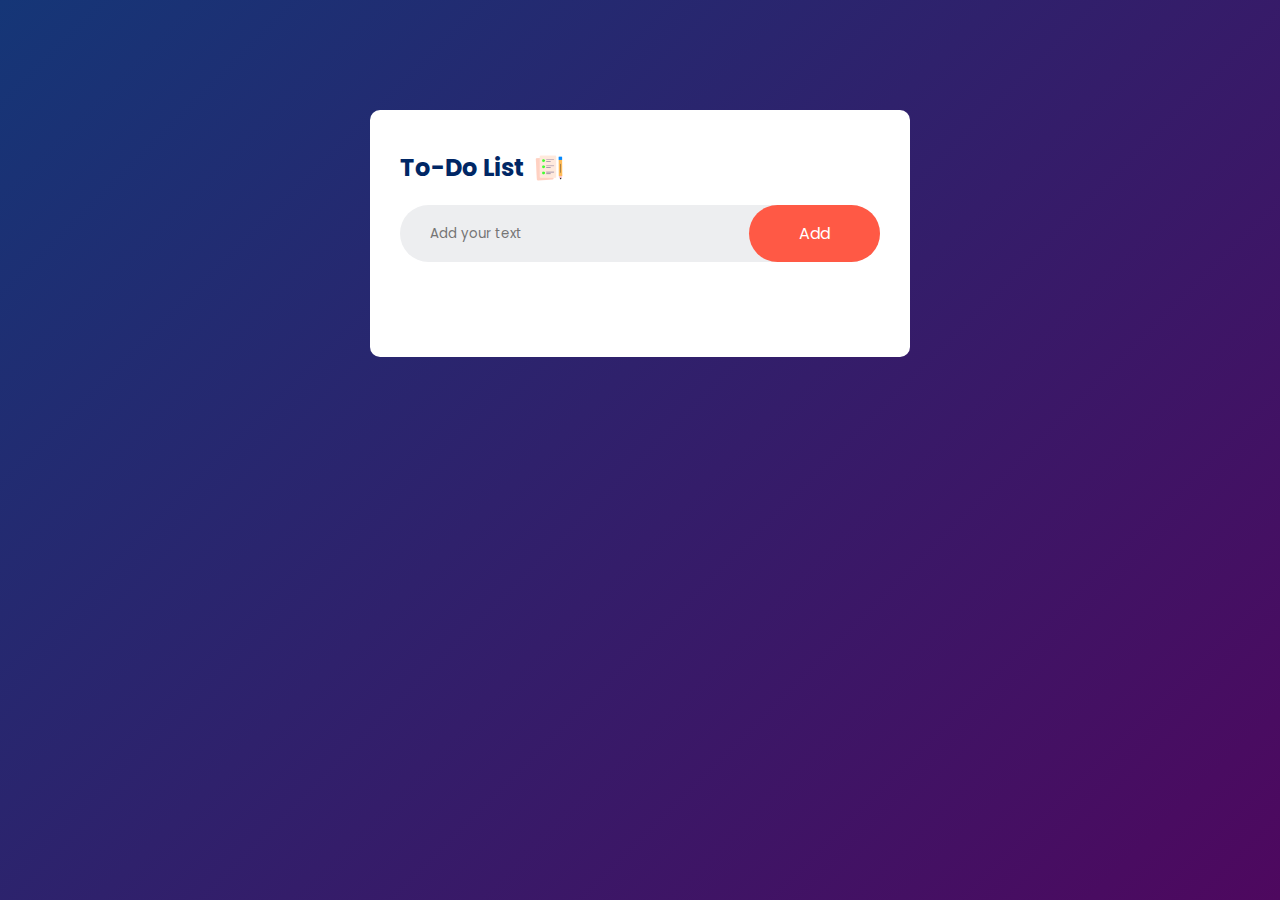
<file: index.html>
<!DOCTYPE html>
<html lang="en">
<head>
  <meta charset="UTF-8">
  <meta name="viewport" content="width=device-width, initial-scale=1.0">
  <title>To-Do List</title>
  <link rel="stylesheet" href="./To-do-list.css"> 
  <link rel="preconnect" href="https://fonts.googleapis.com">
  <link rel="preconnect" href="https://fonts.gstatic.com" crossorigin> 
  <link href="https://fonts.googleapis.com/css2?family=Montserrat:wght@100..900&family=Poppins:wght@100..900&display=swap" rel="stylesheet">
</head>
<body>
  <div class="container">
    <div class="to-do-app"> 
      <h2>To-Do List <img src="./icon.png" alt="To-Do List Icon"></h2> 
      <div class="row">
        <input type="text" id="input-box" placeholder="Add your text">
        <button id="action-button" onclick="addTask()">Add</button>
      </div>

      <ul id="list-container">
        <!-- List items will be dynamically generated here -->
      </ul>
    </div>
  </div>

  <script src="./to-do-list.js"></script>
</body>
</html>
</file>
<file: To-do-list.css>
* {
    margin: 0;
    padding: 0;
    font-family: "poppins", sans-serif;
    box-sizing: border-box;
}
input {
    flex: 1;
    border: none;
    outline: none;
    background: transparent;
    padding: 10px;
    font-weight: 400;
    white-space: nowrap;
    overflow: hidden;
    text-overflow: ellipsis;
}

#list-container { 
    max-height: 200px; 
    overflow-y: auto;
}


.container {
    width: 100%;
    min-height: 100vh;
    background: linear-gradient(135deg, #153677, #4e085f); 
    padding: 10px;
}

.to-do-app {
    width: 100%;
    max-width: 540px;
    background: #fff;
    margin: 100px auto 20px;
    padding: 40px 30px 70px;
    border-radius: 10px;
}

.to-do-app h2 {
    color: #002765;
    display: flex;
    align-items: center;
    margin-bottom: 20px;
}

.to-do-app h2 img {
    width: 30px;
    margin-left: 10px;
}

.row {
    display: flex;
    align-items: center;
    justify-content: space-between;
    background: #edeef0;
    border-radius: 30px;
    padding-left: 20px;
    margin-bottom: 25px;
}



button {
    border: none;
    outline: none;
    padding: 16px 50px;
    background: #ff5945;
    color: #fff;
    font-size: 16px;
    cursor: pointer;
    border-radius: 40px;
}

ul li {
    list-style: none;
    font-size: 17px;
    padding: 12px 8px 12px 50px;
    user-select: none;
    cursor: pointer;
    position: relative;
    word-wrap: break-word;  
}

ul li::before {
    content: '';
    position: absolute;
    height: 28px;
    width: 28px;
    border-radius: 50%;
    background-image: url(../Images_logo/unchecked.png);
    background-size: cover;
    background-position: center;
    top: 12px;
    left: 8px;
}

ul li.checked {
    color: #555;
    text-decoration: line-through;
}

ul li.checked::before {
    background-image: url(../Images_logo/checked.png); 
}

ul li span {
    position: absolute; 
    right: 0;
    top: 5px;
    width: 40px;
    height: 40px;
    font-size: 22px;
    line-height: 40px;
    text-align: center;
    border-radius: 50%;
}

ul li span.edit {
    right: 50px;
    color: #007bff;
    cursor: pointer;
}

ul li span.delete {
    color: #ff5945;
}
#list-container {
    max-height: 400px; 
    overflow-y: auto; 
}

ul li span:hover {
    background: #edeef0;
}

ul li span.edit:hover {
    background: #dce8ff;
}

@media screen and (max-width: 320px) {
    .to-do-app {
        padding: 10px 5px 30px;
    }

    button {
        padding: 8px 10px;
        font-size: 12px; 
    }

    #list-container {
        max-height: 200px;
    }

    ul li {
        font-size: 13px;
        padding: 6px 6px 6px 20px;
    }

    ul li span {
        width: 15px;
        height: 15px;
        font-size: 14px;
        line-height: 15px;
    }
}
@media screen and (min-width:321px) and (max-width: 375px) {
    .to-do-app {
        padding: 15px 10px 35px;
    }

    button {
        padding: 10px 15px;
        font-size: 13px;
    }

    #list-container {
        max-height: 220px;
    }

    ul li {
        font-size: 14px;
        padding: 8px 8px 8px 25px;
    }

    ul li span {
        width: 20px;
        height: 20px;
        font-size: 16px;
        line-height: 20px;
    }
}

@media screen and (min-width:376px) and (max-width: 425px) { 
    .to-do-app {
        padding: 20px 15px 40px;
    }

    button {
        padding: 12px 20px;
        font-size: 14px;
    }

    #list-container {
        max-height: 250px; 
    }

    ul li {
        font-size: 15px;
        padding: 8px 8px 8px 30px;
    }

    ul li span {
        width: 25px;
        height: 25px;
        font-size: 18px;
        line-height: 25px;
    }
}
@media screen and (min-width:426px) and (max-width: 768px){
    .to-do-app {
        padding: 25px 15px 50px;
    }

    button {
        padding: 14px 30px;
        font-size: 15px;
    }

    #list-container {
        max-height: 300px;
    }

    ul li {
        font-size: 16px;
        padding: 10px 10px 10px 35px;
    }

    ul li span {
        width: 30px;
        height: 30px;
        font-size: 20px;
        line-height: 30px; 
    }
}
@media screen and (min-width:769px) and (max-width: 1024px){
    .to-do-app {
        padding: 30px 20px 60px;
    }

    button {
        padding: 16px 35px;
        font-size: 16px;
    }

    #list-container {
        max-height: 350px;
    }

    ul li {
        font-size: 18px;
        padding: 12px 12px 12px 40px;
    }

    ul li span {
        width: 35px;
        height: 35px;
        font-size: 22px;
        line-height: 35px; 
    }
}
</file>
